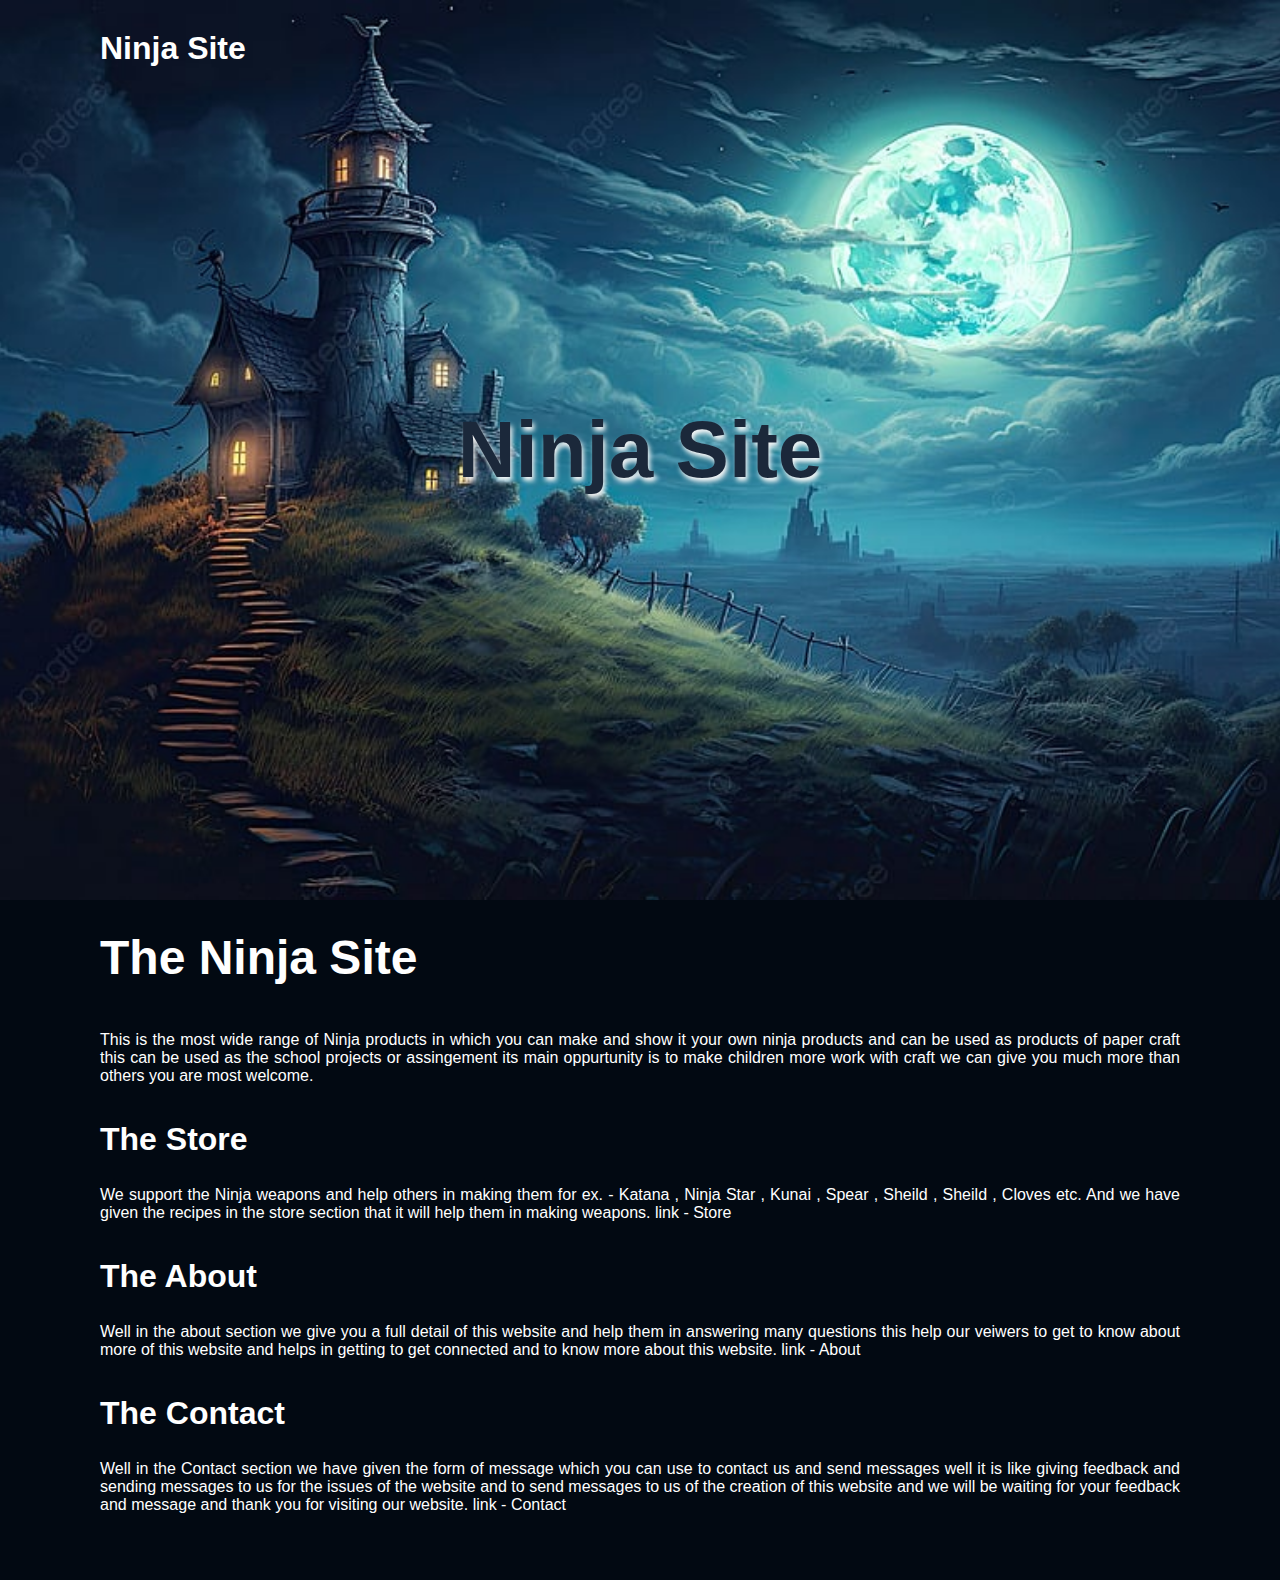
<file: Ninja Site/Index.html>
<!DOCTYPE html>
<html lang="en">

<head>
          <meta charset="UTF-8">
          <meta name="viewport" content="width=device-width, initial-scale=1.0">
          <title>Ninja Site</title>
          <link rel="stylesheet" href="style.css">
          <link rel="stylesheet" href="https://cdnjs.cloudflare.com/ajax/libs/font-awesome/6.4.2/css/all.min.css" integrity="sha512-z3gLpd7yknf1YoNbCzqRKc4qyor8gaKU1qmn+CShxbuBusANI9QpRohGBreCFkKxLhei6S9CQXFEbbKuqLg0DA==" crossorigin="anonymous" referrerpolicy="no-referrer" />
          <!-- Google tag (gtag.js) -->
<script async src="https://www.googletagmanager.com/gtag/js?id=G-SGWSKY8VY9"></script>
<script>
  window.dataLayer = window.dataLayer || [];
  function gtag(){dataLayer.push(arguments);}
  gtag('js', new Date());

  gtag('config', 'G-SGWSKY8VY9');
</script>
</head>

<body>
          <header>
                    <h2 class="Logo">Ninja Site</h2>
                    <nav class="navigation">
                             
                              <a href="#" class="active">Home<span></span></a>
                              <a href="Store.html" target="_blank">Store<span></span>
                              <a href="about.html" target="_blank">About<span></span></a>
                              <a href="contactandfooter.html" target="_blank">Contact<span></span></a>
                              
                              
                    </nav>
          </header>
          <section class="parallax">
                    <h2 id="text">Ninja Site</h2>
                    <img src="tree-left.png" id="tree-left">
                    <img src="tree-right.png" id="tree-right">
                    <img src="gate-left.png" id="gate-left">
                    <img src="gate-right.png" id="gate-right">
                    <img src="grass.png" id="grass">
          </section>
          <section class="sec">
                    <h1>The Ninja Site</h1>
                    <br><br>
                    <p>
                              This is the most wide range of Ninja products in which you can make and show it your own ninja products and can be used as products of paper craft this can be used as the school projects or assingement its main oppurtunity is to make children more work with craft we can give you much more than others you are most welcome.
                    
                    </p>
                    <br><br>
                    <h2>The Store</h2>
                    <br>
                    <p>
                              We support the Ninja weapons and help others in making them for ex. - Katana , Ninja Star , Kunai , Spear , Sheild , Sheild , Cloves etc. And we have given the recipes in the store section that it will help them in making weapons. link - <a href="Store.html">Store</a>
                    </p>
                    <br><br>
                    
                    <h2>The About</h2>
                    <br>
                    <p>
                             Well in the about section we give you a full detail of this website and help them in answering many questions this help our veiwers to get to know about more of this website and helps in getting to get connected and to know more about this website. link - <a href="about.html">About</a>
                    </p>
                    <br><br>
                    <h2>The Contact</h2>
                    <br>
                    <p>
                              Well in the Contact section we have given the form of message which you can use to contact us and send messages well it is like giving feedback and sending messages to us for the issues of the website and to send messages to us of the creation of this website and we will be waiting for your feedback and message and thank you for visiting our website. link -  <a href="contactandfooter.html">Contact</a>
                    </p>
                    <br><br>
          </section>
          <script src="script.js"></script>
</body>
</html>
</file>
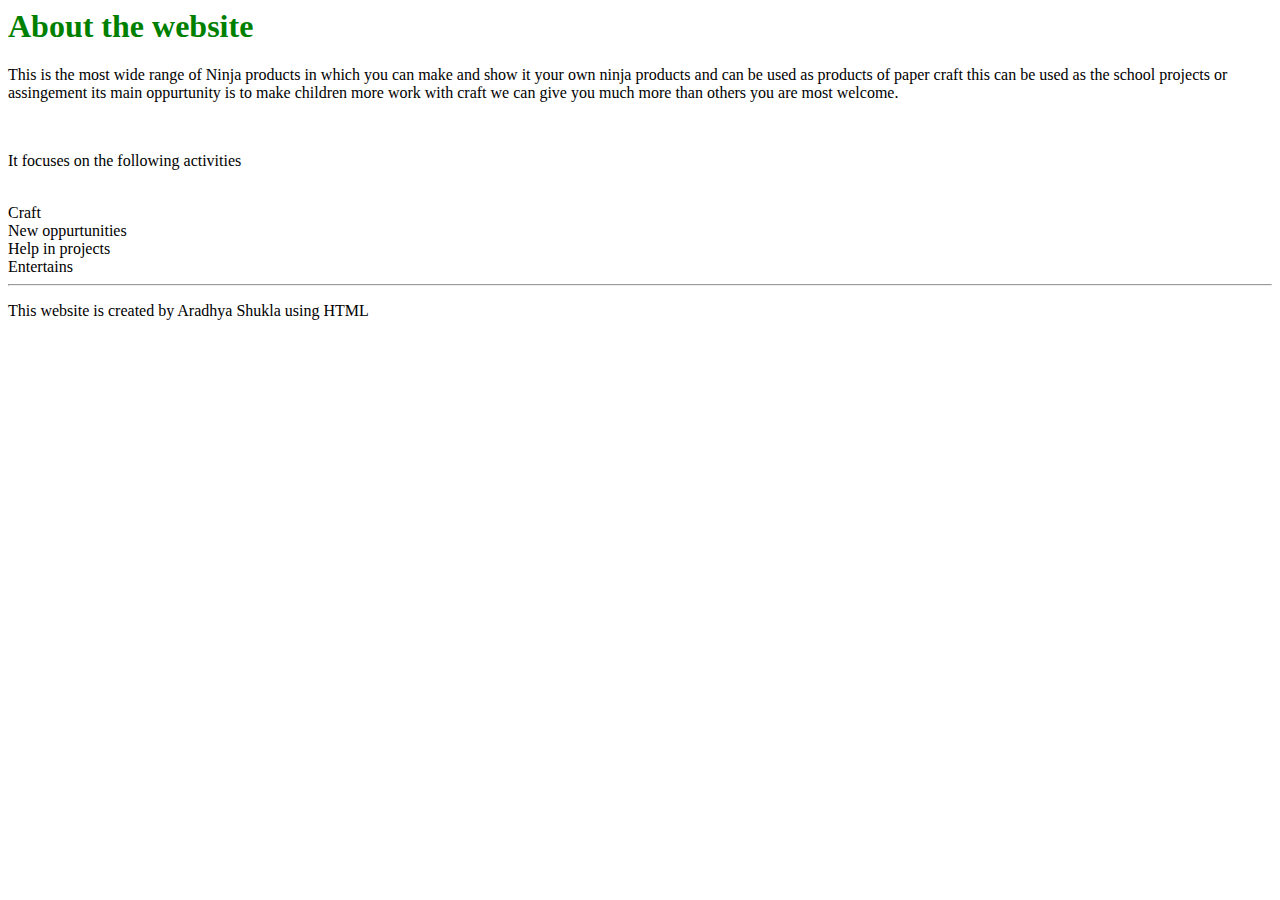
<file: Ninja Site/about.html>
<html>
<head>
<title> Ninja.website </title>
<!-- Google tag (gtag.js) -->
<script async src="https://www.googletagmanager.com/gtag/js?id=G-SGWSKY8VY9"></script>
<script>
  window.dataLayer = window.dataLayer || [];
  function gtag(){dataLayer.push(arguments);}
  gtag('js', new Date());

  gtag('config', 'G-SGWSKY8VY9');
</script>
</head>
<!---About--->
<h1 style="color:green">
About the website
</h1>
<font size="3"> <p>This is the most wide range of Ninja products in which you can make and show it your own ninja products and can be used as products of paper craft this can be used as the school projects or assingement its main oppurtunity is to make children more work with craft we can give you much more than others you are most welcome.
</p><br>
<p> It focuses on the following activities </p> <br>
Craft <br>
New oppurtunities <br>
Help in projects <br>
Entertains <br>
<hr>
<p> This website is created by Aradhya Shukla using HTML </p>

<!---End About--->
</body>
</html>
</file>
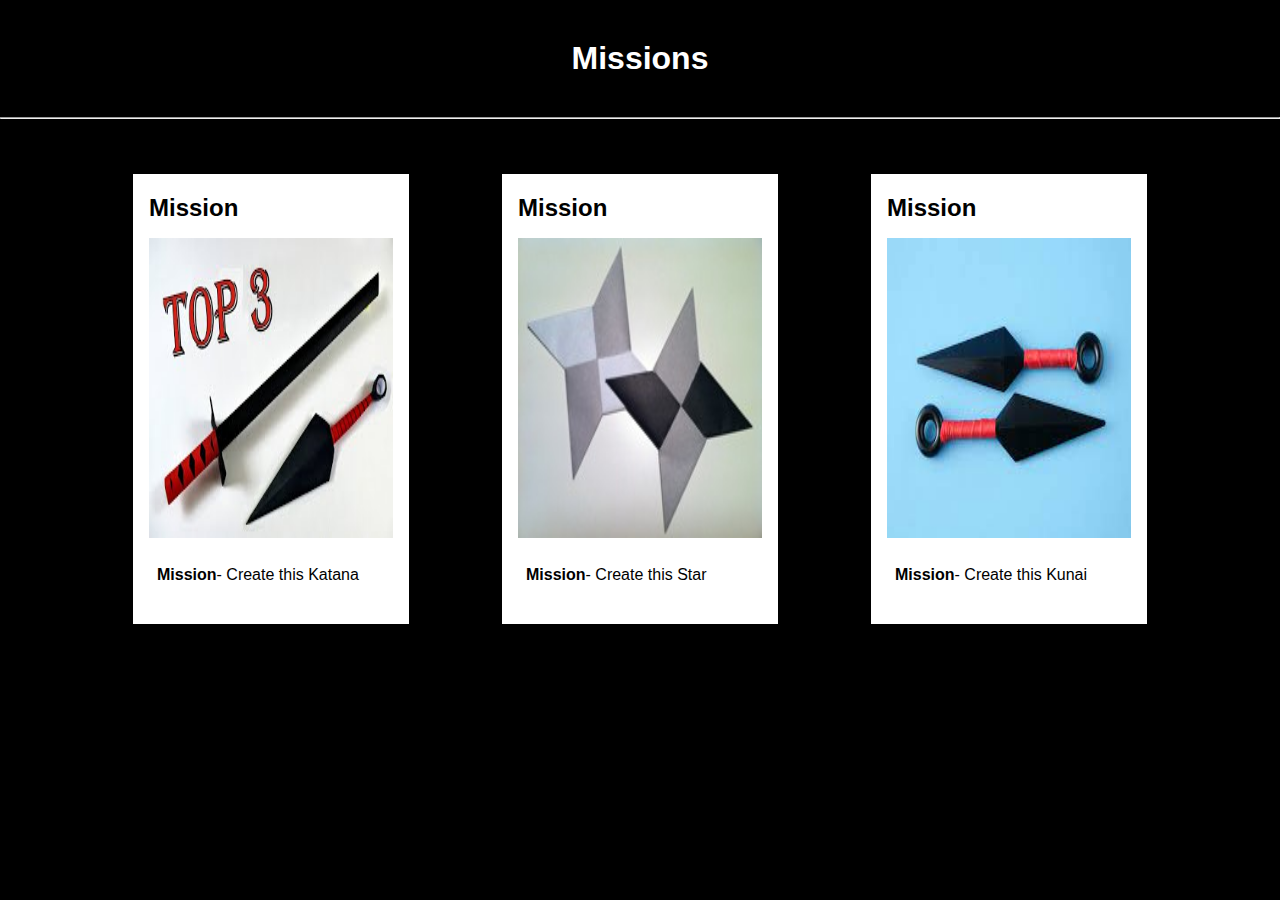
<file: Ninja Site/Challenges.html>
<!DOCTYPE html>
<html lang="en">
<head>
    <meta charset="UTF-8">
    <meta name="viewport" content="width=device-width, initial-scale=1.0">
    <title>Ninja.website</title>
    <link rel="stylesheet" href="challeges.css">
    <!-- Google tag (gtag.js) -->
<script async src="https://www.googletagmanager.com/gtag/js?id=G-SGWSKY8VY9"></script>
<script>
  window.dataLayer = window.dataLayer || [];
  function gtag(){dataLayer.push(arguments);}
  gtag('js', new Date());

  gtag('config', 'G-SGWSKY8VY9');
</script>
</head>
<body bgcolor="black">
    <h1 align="center">Missions</h1>
    <hr />
    <div class="shop-section">
        <div class="box">
           <div class="box-content">
            <h2>Mission</h2>
            <img src="mqdefault.jpg" alt="Deals">
            <p><b>Mission</b>- Create this Katana</p>
           </div>
        </div>
        <div class="box">
            <div class="box-content">
                <h2>Mission</h2>
                <img src="origami-ninja-star.jpg" alt="Deals">
                <p><b>Mission</b>- Create this Star</p>
               </div>
        </div>
        <div class="box">
            <div class="box-content">
                <h2>Mission</h2>
                <img src="images.jpeg" alt="Deals">
                <p><b>Mission</b>- Create this Kunai</p>
               </div>
        </div>
       
</body>
</html>
</file>
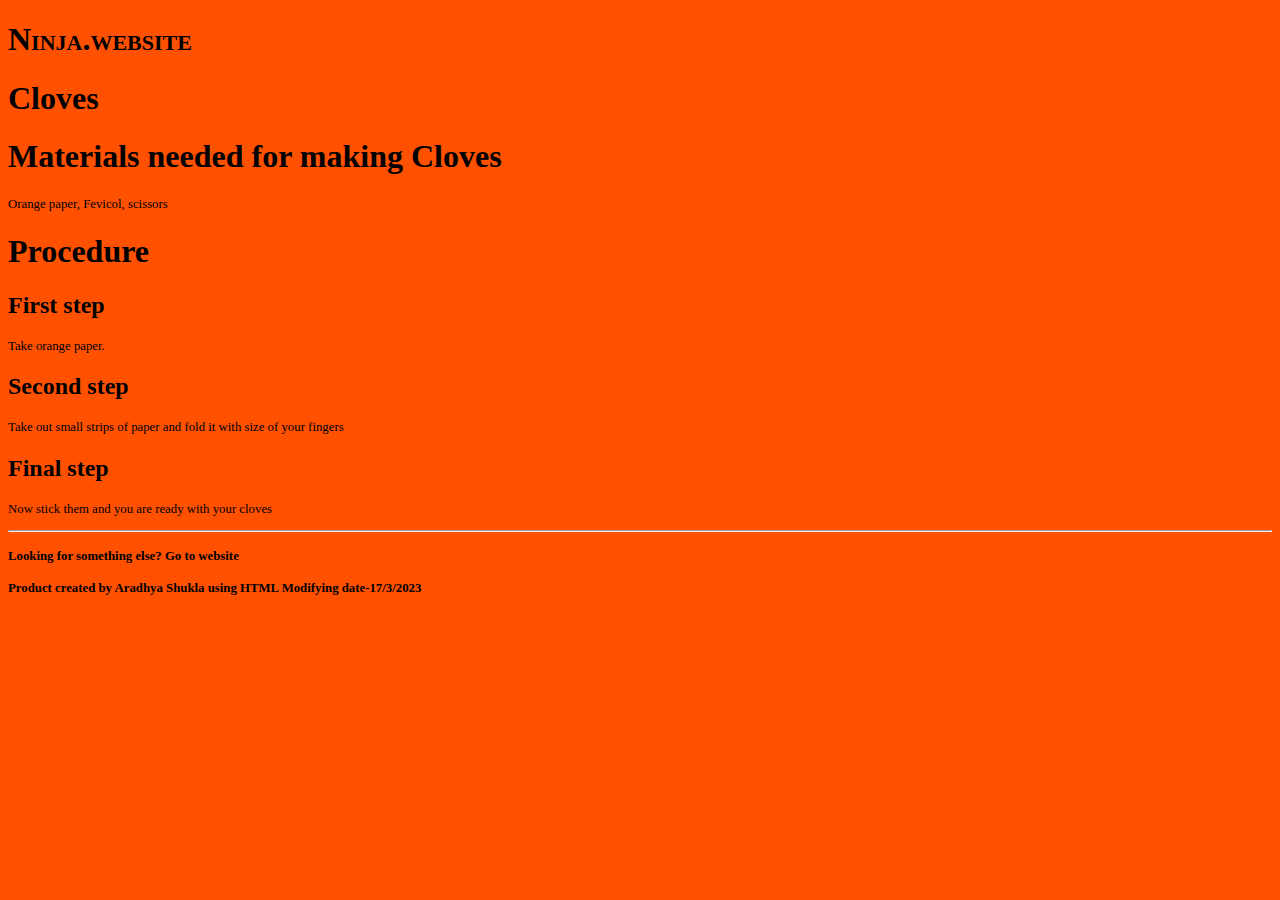
<file: Ninja Site/cloves.html>
<!doctype html>
<html>
<head>
<title> Cloves </title>
<style>
          p{
                    font-size: 1vw;
          }
          h4{
                    font-size: 1vw;    
          }
          </style>
         <!-- Google tag (gtag.js) -->
<script async src="https://www.googletagmanager.com/gtag/js?id=G-SGWSKY8VY9"></script>
<script>
  window.dataLayer = window.dataLayer || [];
  function gtag(){dataLayer.push(arguments);}
  gtag('js', new Date());

  gtag('config', 'G-SGWSKY8VY9');
</script>
</head>
<body style="background-color: rgb(255, 81, 0); overflow: hidden;">
<h1 style="font-family: impact MS ;
font-variant:small-caps ;">
Ninja.website
</h1>
<h1> Cloves </h1>
<h1> Materials needed for making Cloves </h1>
<p> Orange paper, Fevicol, scissors
</p>
<h1> Procedure </h1>
<h2> First step </h2>
<p> Take orange paper.
</p>
<h2> Second step </h2>
<p> Take out small strips of paper and fold it with size of your fingers
</p>
<h2> Final step</h2>
<p> Now stick them and you are ready with your cloves
</p>

<hr>


<h4> Looking for something else? Go to website </h4>
<h4> Product created by Aradhya Shukla using HTML  Modifying date-17/3/2023 </h4>
</body>
</html>
</file>
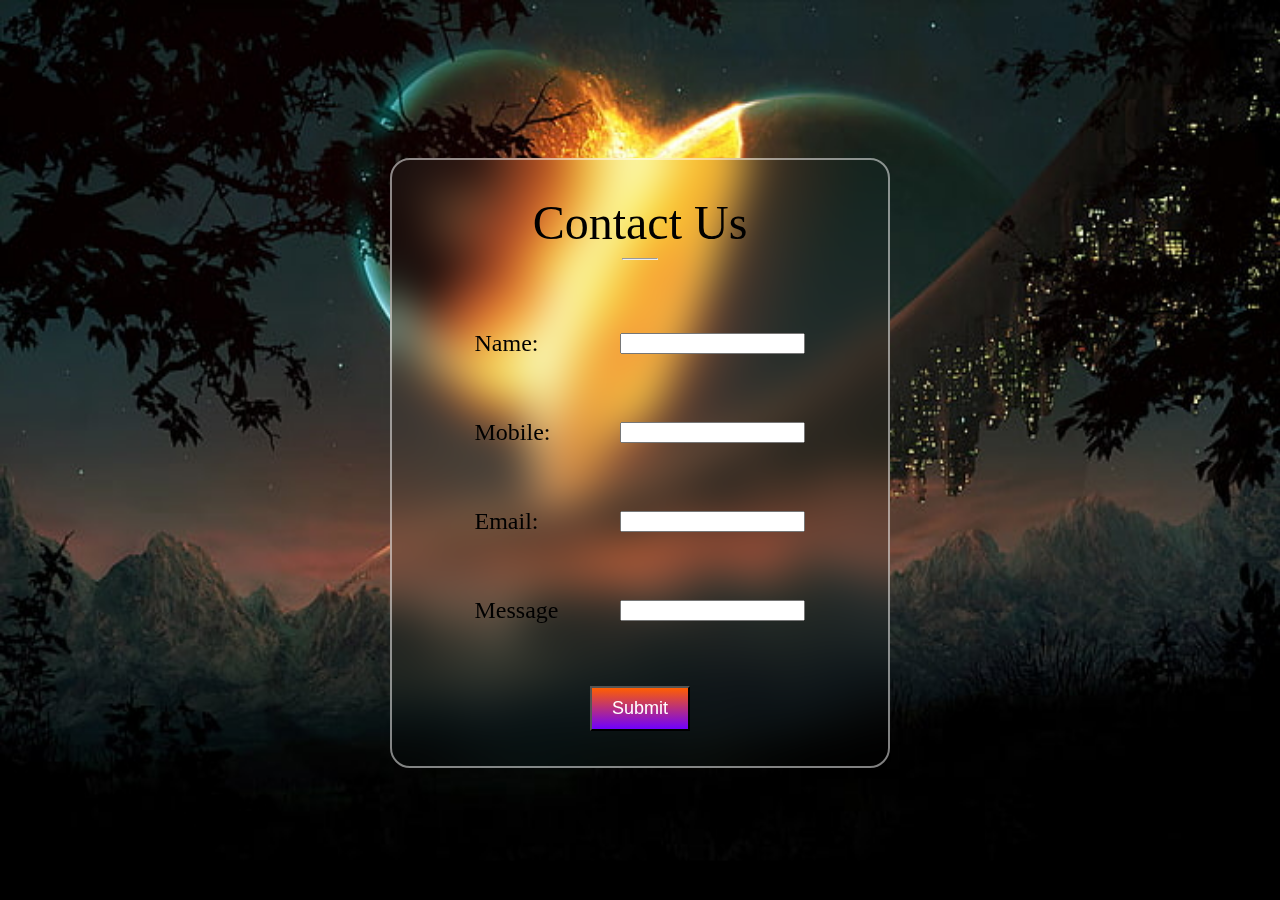
<file: Ninja Site/contactandfooter.html>
<html>
<head>
<title> Contact Us </title>
<style>
    body{
        background-size: 100% 100%;
        background-repeat: no-repeat;
        background-attachment: fixed;
        background-position: center;
    }
    header{
        display: flex;
        align-items: center;
        justify-content: space-between;
    }
    .nav{
        height: 150px;
    }
    .wape{
        width: 400px;
        height: 440px;
        border: 2px solid rgba(255,255,255,.5);
        backdrop-filter: blur(20px);
        display: flex;
        align-items: center;
        justify-content: center;
    }
    input[type="submit"]{
        width: 100px;
        background: linear-gradient(rgb(255, 94, 0),rgb(111, 0, 255));
        color: #fff;
        cursor: pointer;
        padding: 10px;
        font-size: 18px;
    }
    body{
        background: url(u.jpg);
        background-repeat: no-repeat;
        background-size:100% 100% ;
    }
    @media (max-width:700px) {
        form{
            color: #fff;
            size: 100%;
        }
    }

</style>
<!-- Google tag (gtag.js) -->
<script async src="https://www.googletagmanager.com/gtag/js?id=G-SGWSKY8VY9"></script>
<script>
  window.dataLayer = window.dataLayer || [];
  function gtag(){dataLayer.push(arguments);}
  gtag('js', new Date());

  gtag('config', 'G-SGWSKY8VY9');
</script>
</head>
<body>
    <header>
        <div class="nav">
         <h2></h2>
         <div class="nav-links">
             <h4><a href="#" target="_blank"></a></h4>
             <h4><a href="Store.html" target="_blank"></a></h4>
             <h4><a href="Challenges.html" target="_blank"></a></h4>
             <h4><a href="about.html" target="_blank"></a></h4>
             <h4><a href="contactandfooter.html" target="_blank"></a>
                
                
         </div>
         
        </div>
         </header>
<!---Contact--->

<form action="form-handeler.php"  align="center">
<table width="100%" bgcolor="" align="center" style=" width: 500px;border: 2px solid rgba(255,255,255,.5); border-radius: 20px; backdrop-filter: blur(20px);">
<tr> <td>
<table border="0" width="30%" align="center" cellpadding="30">
<tr align="center">
<td colspan="2"><font size="7vw" color="black"> Contact Us  </font> <br><hr align="center" width="10%"></td>
<tr>
<td><font color="black" size="5vw"> Name:</font> </td>
<td> <input type="text" required="required"></td>
</tr>
<tr>
<td><font color="black"size="5vw" > Mobile:</font> </td>
<td> <input type="number" required="required"></td>
</tr>
<tr>
<td><font color="black" size="5vw"> Email: </font></td>
<td> <input type="email" required="required"></td>
</tr>
<tr>
    <td><font color="black"size="5vw" > Message</font> </td>
    <td rows="4"> <input type="textarea" required="required"></td>
    </tr>
<tr align="center">
<td colspan="2" class="btn"><input type="submit">



</tr>
</table>
</td> </tr>
</table>
</form>
</div>
<!---End Contact--->


</body>
</html>
</body>
</html>
</file>
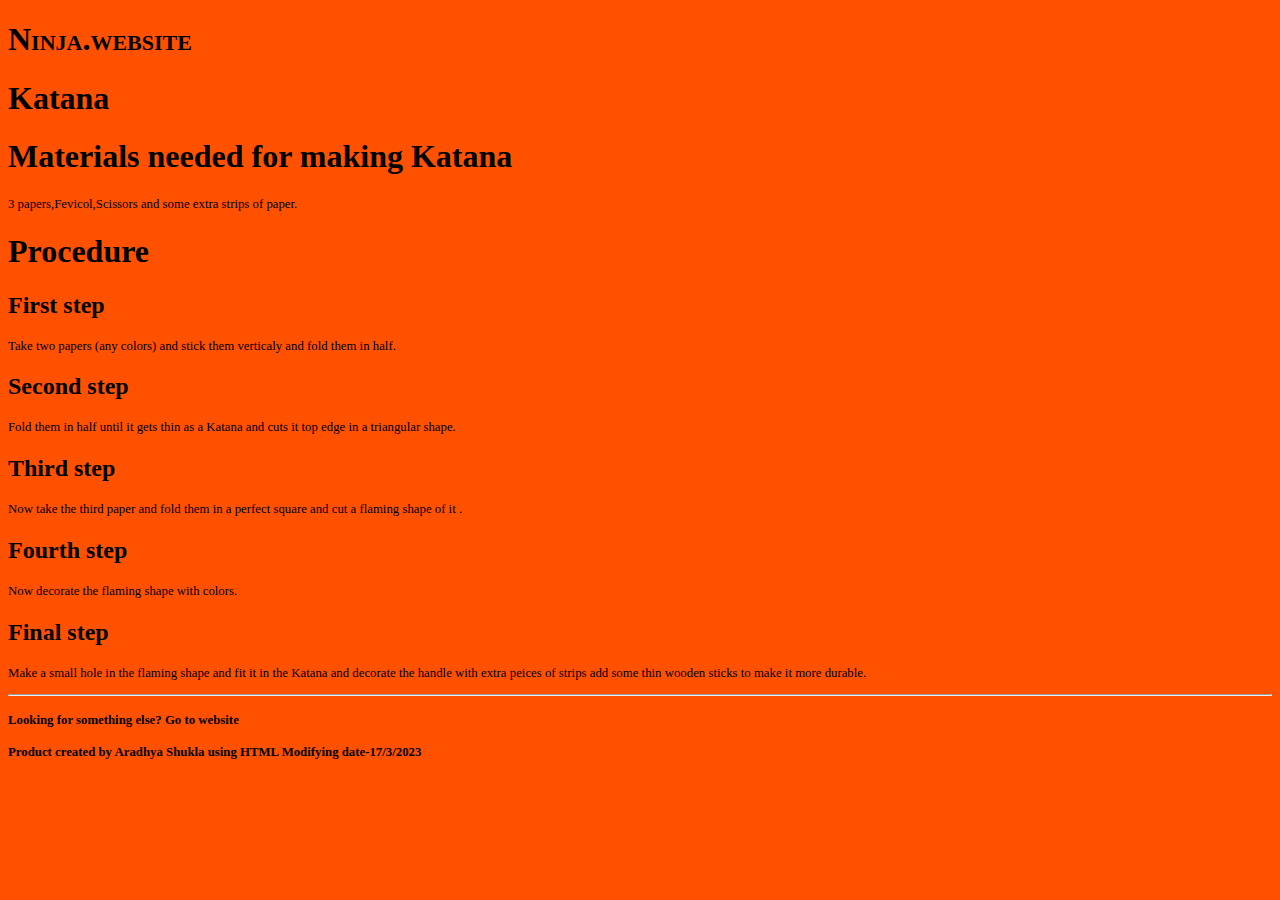
<file: Ninja Site/Katana.html>
<!doctype html>
<html>
<head>
          <style>
                    p{
                              font-size: 1vw;
                    }
                    h4{
                              font-size: 1vw;    
                    }
          </style>
<title> Katana </title>
<!-- Google tag (gtag.js) -->
<script async src="https://www.googletagmanager.com/gtag/js?id=G-SGWSKY8VY9"></script>
<script>
  window.dataLayer = window.dataLayer || [];
  function gtag(){dataLayer.push(arguments);}
  gtag('js', new Date());

  gtag('config', 'G-SGWSKY8VY9');
</script>
</head>
<body style="background-color: rgb(255, 81, 0); overflow: hidden;">
<h1 style="font-family: impact MS ;
font-variant:small-caps ;">
Ninja.website
</h1>
<h1> Katana </h1>
<h1> Materials needed for making Katana </h1>
<p> 3 papers,Fevicol,Scissors and some extra strips of paper.
</p>
<h1> Procedure </h1>
<h2> First step </h2>
<p> Take two papers (any colors) and stick them verticaly and fold them in half.
</p>
<h2> Second step </h2>
<p> Fold them in half until it gets thin as a Katana and cuts it top edge in a triangular shape.
</p>
<h2> Third step </h2>
<p> Now take the third paper and fold them in a perfect square and cut a flaming shape of it .
</p>
<h2> Fourth step </h2>
<p> Now decorate the flaming shape with colors.
</p>
<h2> Final step </h2>
<p> Make a small hole in the flaming shape and fit it in the Katana and decorate the handle with extra peices of strips add some thin wooden sticks to make it more durable.
</p>
<hr>

<h4> Looking for something else? Go to website </h4>
<h4> Product created by Aradhya Shukla using HTML  Modifying date-17/3/2023 </h4>
</body>
</html>
</file>
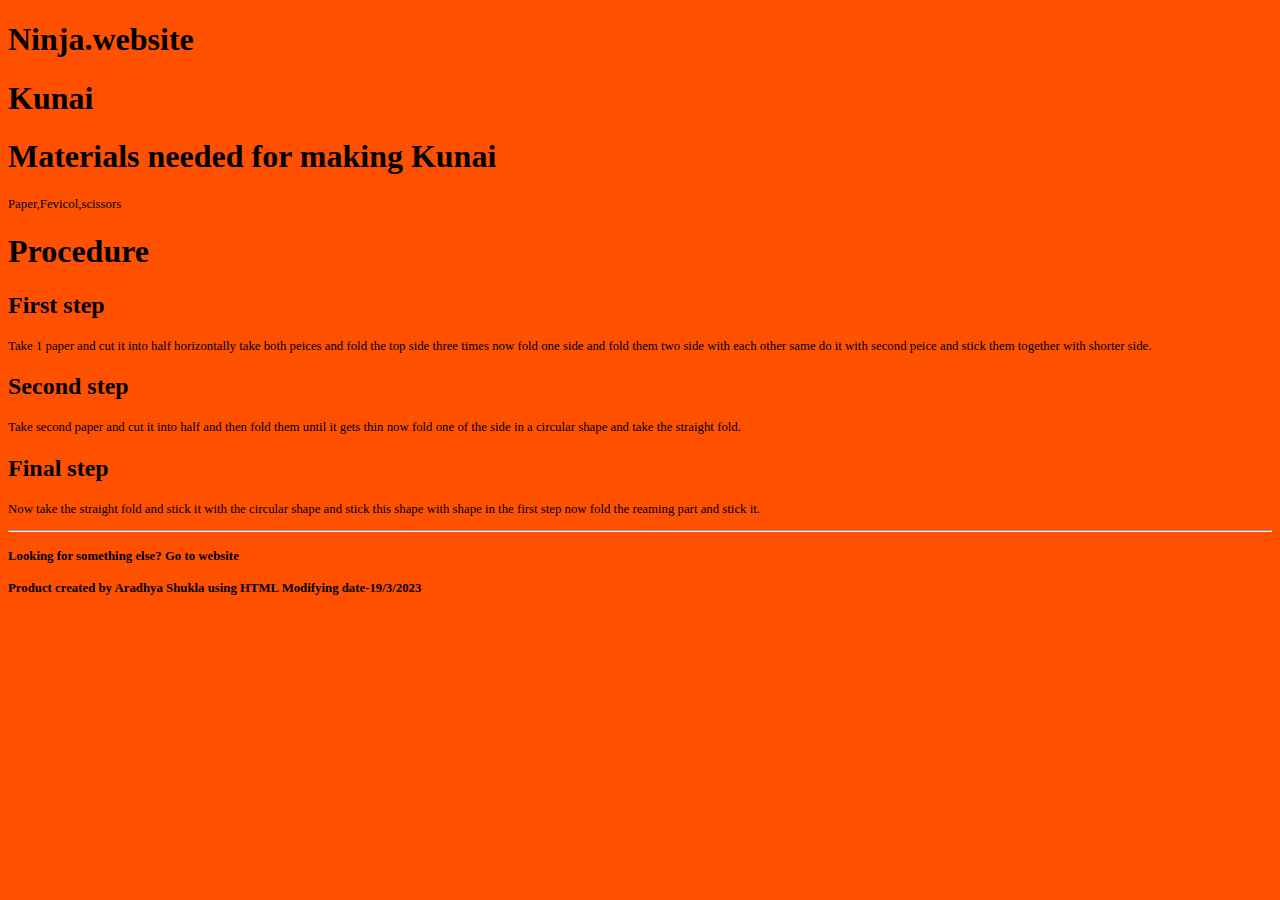
<file: Ninja Site/Kunai.html>
<!doctype html>
<html>
<head>
<title> Kunai </title>
<style>
          p{
                    font-size: 1vw;
          }
          h4{
                    font-size: 1vw;    
          }
          </style>
          <!-- Google tag (gtag.js) -->
<script async src="https://www.googletagmanager.com/gtag/js?id=G-SGWSKY8VY9"></script>
<script>
  window.dataLayer = window.dataLayer || [];
  function gtag(){dataLayer.push(arguments);}
  gtag('js', new Date());

  gtag('config', 'G-SGWSKY8VY9');
</script>
</head>
<body style="background-color: rgb(255, 81, 0); overflow: hidden;">
<h1> Ninja.website </h1>
<h1> Kunai </h1>
<h1> Materials needed for making Kunai </h1>
<p> Paper,Fevicol,scissors
</p>
<h1> Procedure </h1>
<h2> First step </h2>
<p> Take 1 paper and cut it into half horizontally take both peices and fold the top side three times now fold one side and fold them two side with each other same do it with second peice and stick them together with shorter side.
</p>
<h2> Second step </h2>
<p> Take second paper and cut it into half and then fold them until it gets thin now fold one of the side in a circular shape and take the straight fold.
</p>
<h2> Final step </h2>
<p> Now take the straight fold and stick it with the circular shape and stick this shape with shape in the first step now fold the reaming part and stick it.
</p>
<hr>

<h4> Looking for something else? Go to website </h4>
<h4> Product created by Aradhya Shukla using HTML  Modifying date-19/3/2023 </h4>
</body>
</html>
</file>
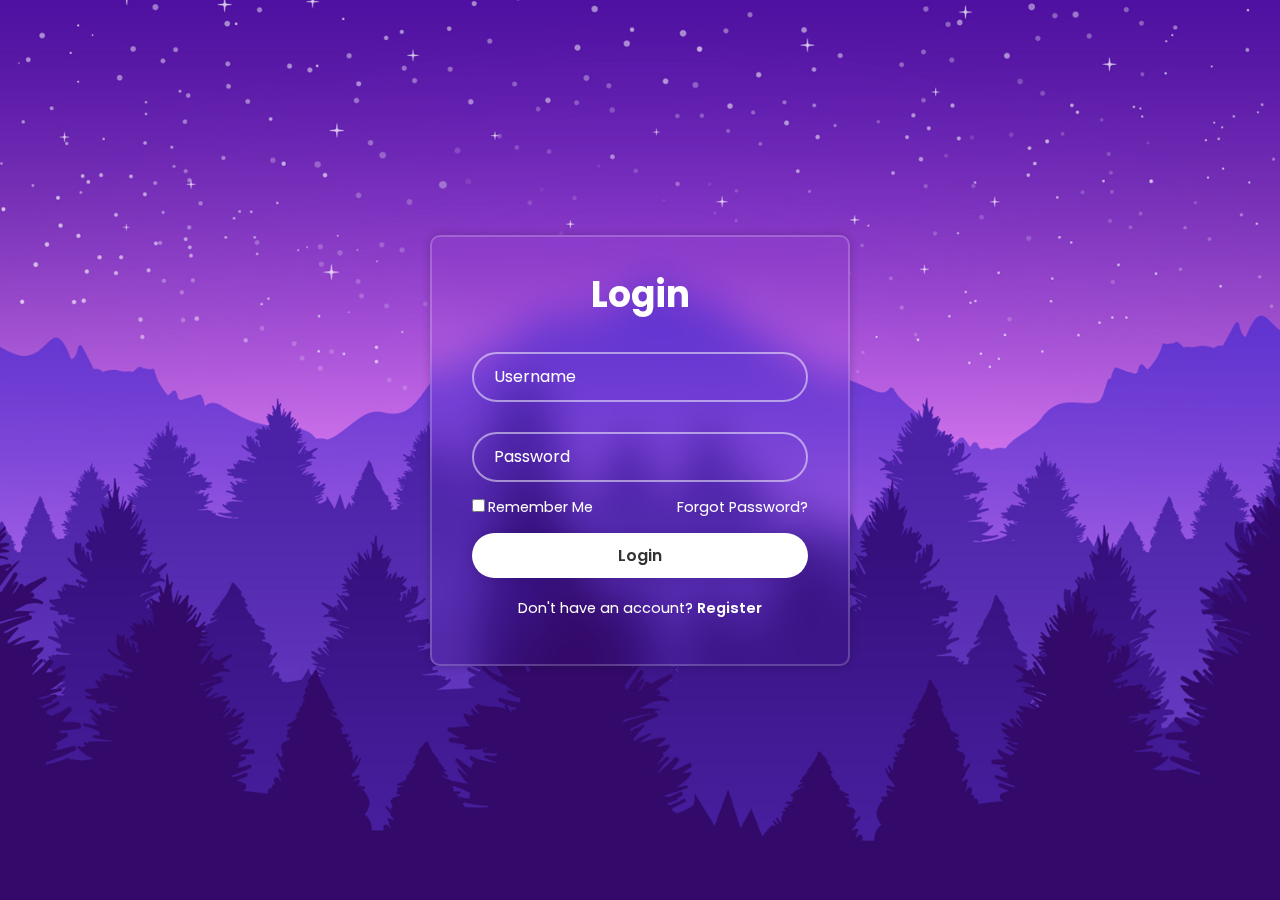
<file: Ninja Site/login Id.html>
<!DOCTYPE html>
<html lang="en">

<head>
    <meta charset="UTF-8">
    <meta http-equiv="X-UA-Compatible" content="IE=edge">
    <meta name="viewport" content="width=device-width, initial-scale=1.0">
    <title>Login ID</title>
    <link rel="stylesheet" href="login.css">
    <link href='https://unpkg.com/boxicons@2.1.4/css/boxicons.min.css' rel='stylesheet'>
    <!-- Google tag (gtag.js) -->
<script async src="https://www.googletagmanager.com/gtag/js?id=G-SGWSKY8VY9"></script>
<script>
  window.dataLayer = window.dataLayer || [];
  function gtag(){dataLayer.push(arguments);}
  gtag('js', new Date());

  gtag('config', 'G-SGWSKY8VY9');
</script>
</head>
<body>
    <div class="wape">
        <form action="Index.html">
            <h1>Login</h1>
            <div class="ip-box">
                <input type="text" placeholder="Username" required>
                <box-icon type='solid' name='user'></box-icon>
            </div>
            <div class="ip-box">
               <input type="password" placeholder="Password" required>
               <box-icon type='solid' name='lock-alt'></box-icon>
            </div>
            <div class="rf-rf">
                <label>
                    <input type="checkbox">Remember Me 
                </label>
                <a href="#">Forgot Password?</a>
            </div>
            <button type="submit" class="btn">Login</button>
            <div class="ri-li">
                <p>Don't have an account? <a href="#">Register</a></p>
            </div>
        </form>
    </div>
</body>
</html>
</file>
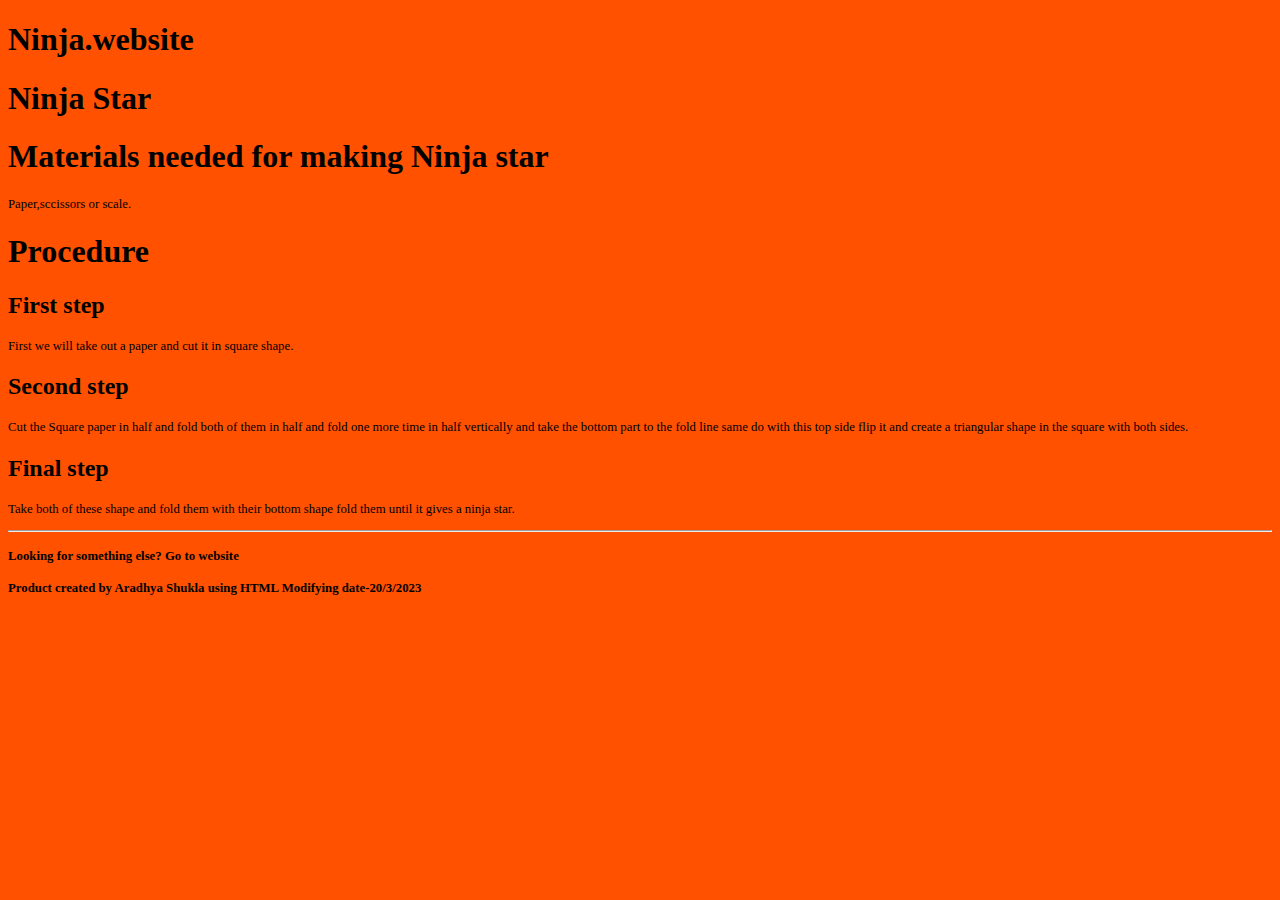
<file: Ninja Site/Ninja star.html>
<!doctype html>
<html>
<head>
<title> Ninja star </title>
<style>
          p{
                    font-size: 1vw;
          }
          h4{
                    font-size: 1vw;    
          }
          </style>
          <!-- Google tag (gtag.js) -->
<script async src="https://www.googletagmanager.com/gtag/js?id=G-GY5RBL5XXN"></script>
<script>
  window.dataLayer = window.dataLayer || [];
  function gtag(){dataLayer.push(arguments);}
  gtag('js', new Date());

  gtag('config', 'G-GY5RBL5XXN');
</script>
</head>
<body style="background-color: rgb(255, 81, 0); overflow: hidden;">
<h1> Ninja.website </h1>
<h1> Ninja Star
<h1> Materials needed for making Ninja star </h1>
<p>Paper,sccissors or scale.
</p>
<h1> Procedure </h1>
<h2> First step </h2>
<p> First we will take out a paper and cut it in square shape.
</p>
<h2> Second step </h2>
<p> Cut the Square paper in half and fold both of them in half and fold one more time in half vertically  and take the bottom part to the fold line same do with this top side flip it and create a triangular shape in the square with both sides.
</p>
<h2> Final step </h2>
<p> Take both of these shape and fold them with their bottom shape fold them until it gives a ninja star.
</p>
<hr>

<h4> Looking for something else? Go to website </h4>
<h4> Product created by Aradhya Shukla using HTML  Modifying date-20/3/2023 </h4>
</body>
</html>
</file>
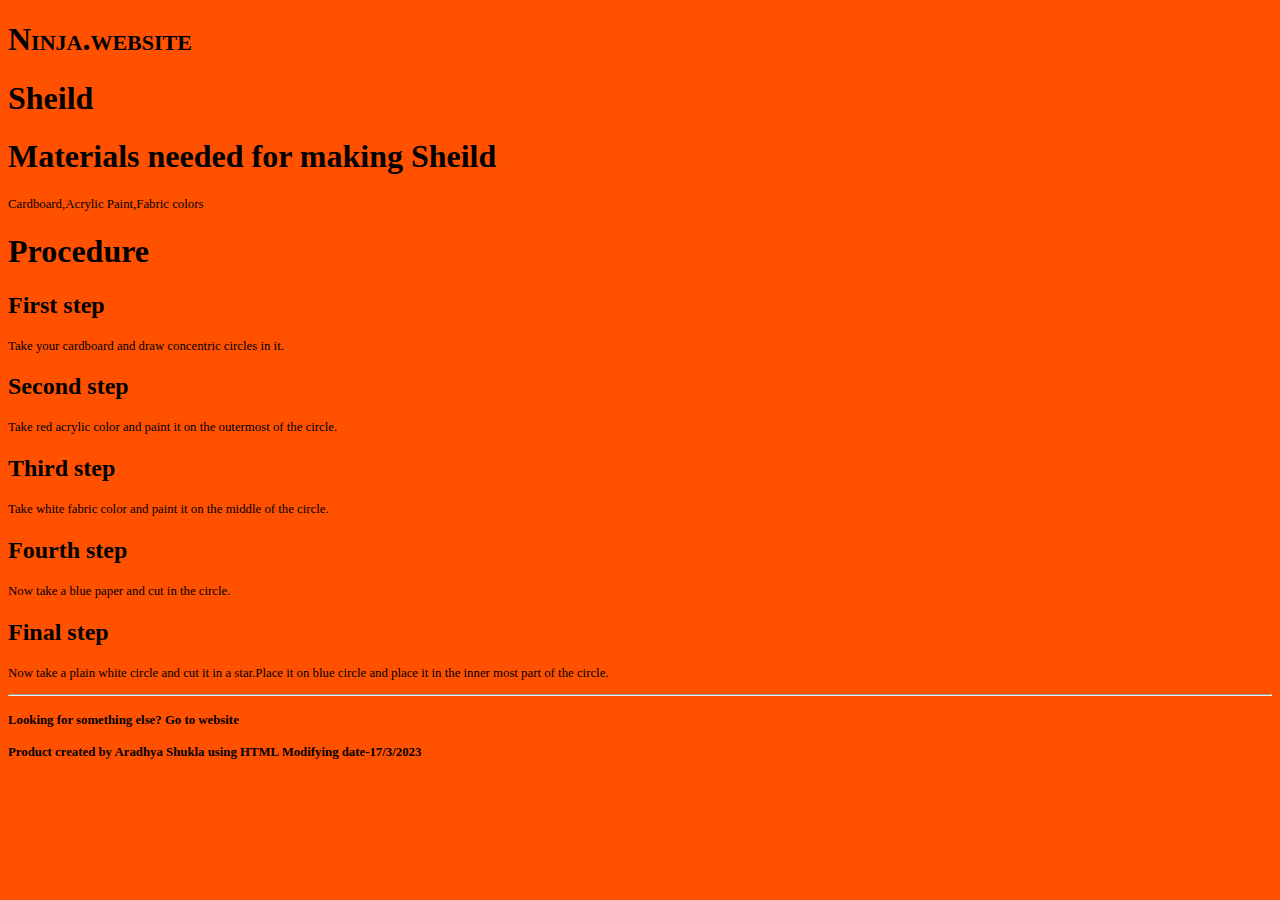
<file: Ninja Site/Sheild.html>
<!doctype html>
<html>
<head>
<title> Sheild </title>
<style>
          p{
                    font-size: 1vw;
          }
          h4{
                    font-size: 1vw;    
          }
          </style>
         <!-- Google tag (gtag.js) -->
<script async src="https://www.googletagmanager.com/gtag/js?id=G-SGWSKY8VY9"></script>
<script>
  window.dataLayer = window.dataLayer || [];
  function gtag(){dataLayer.push(arguments);}
  gtag('js', new Date());

  gtag('config', 'G-SGWSKY8VY9');
</script>
</head>
<body style="background-color: rgb(255, 81, 0); overflow: hidden;">
<h1 style="font-family: impact MS ;
font-variant:small-caps ;">
Ninja.website
</h1>
<h1> Sheild </h1>
<h1> Materials needed for making Sheild </h1>
<p> Cardboard,Acrylic Paint,Fabric colors 
</p>
<h1> Procedure </h1>
<h2> First step </h2>
<p> Take your cardboard and draw concentric circles in it.
</p>
<h2> Second step </h2>
<p> Take red acrylic color and paint it on the outermost of  the circle.
</p>
<h2> Third step </h2>
<p> Take white fabric color and paint it on the middle of the circle.
</p>
<h2> Fourth step </h2>
<p> Now take a blue paper and cut in the circle.
</p>
<h2> Final step </h2>
<p> Now take a plain white circle and cut it in a star.Place it on blue circle and place it in the inner most part of the circle.
</p>
<hr>


<h4> Looking for something else? Go to website </h4>
<h4> Product created by Aradhya Shukla using HTML  Modifying date-17/3/2023 </h4>
</body>
</html>
</file>
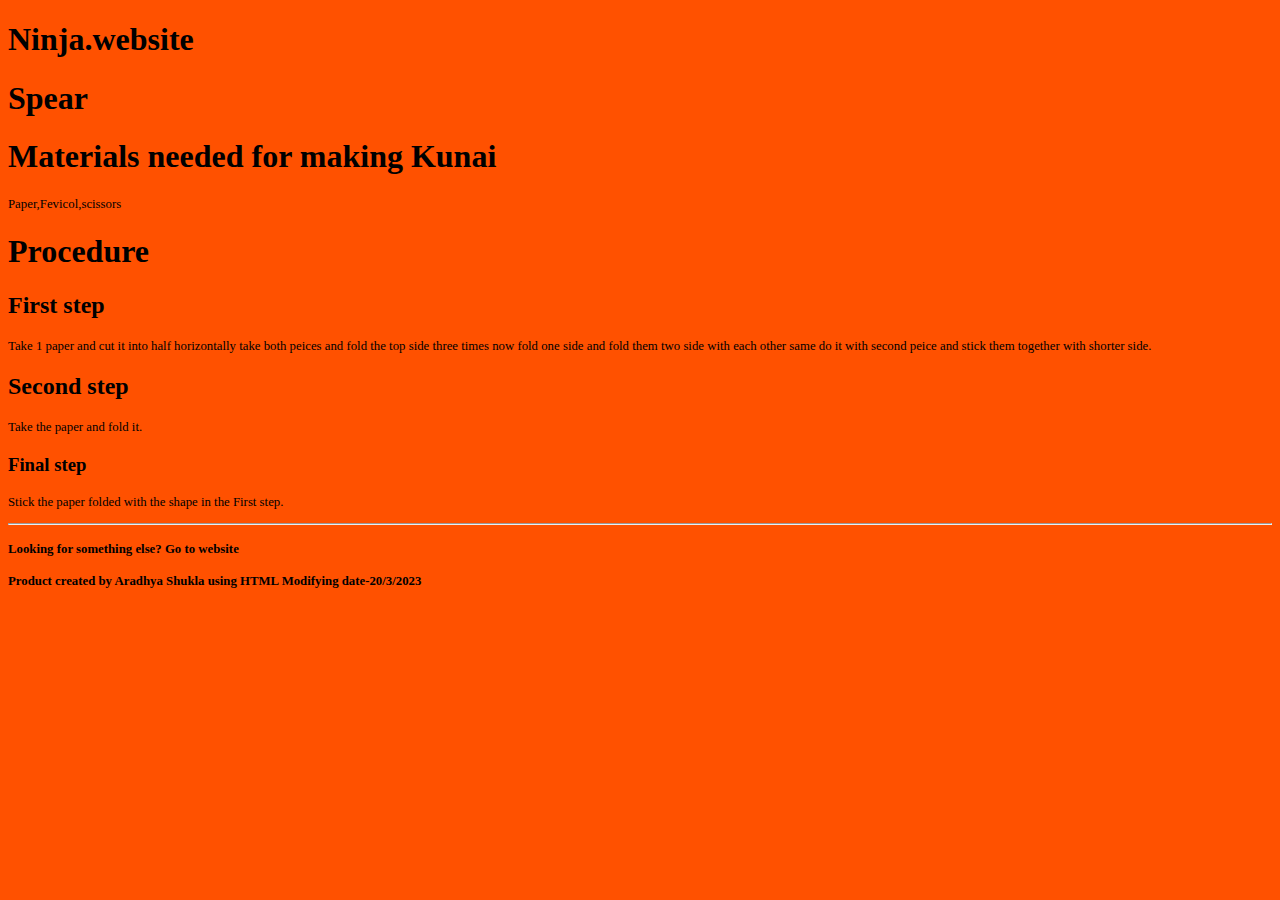
<file: Ninja Site/Spear.html>
<!doctype html>
<html>
<head>
<title> Spear </title>
<style>
          p{
                    font-size: 1vw;
          }
          h4{
                    font-size: 1vw;    
          }
          </style>
         <!-- Google tag (gtag.js) -->
<script async src="https://www.googletagmanager.com/gtag/js?id=G-SGWSKY8VY9"></script>
<script>
  window.dataLayer = window.dataLayer || [];
  function gtag(){dataLayer.push(arguments);}
  gtag('js', new Date());

  gtag('config', 'G-SGWSKY8VY9');
</script>
</head>
<body style="background-color: rgb(255, 81, 0); overflow: hidden;">
<h1> Ninja.website </h1>
<h1> Spear </h1>
<h1> Materials needed for making Kunai </h1>
<p> Paper,Fevicol,scissors
</p>
<h1> Procedure </h1>
<h2> First step </h2>
<p> Take 1 paper and cut it into half horizontally take both peices and fold the top side three times now fold one side and fold them two side with each other same do it with second peice and stick them together with shorter side.
</p>
<h2> Second step </h2>
<p> Take the paper and fold it.
</p>
<h3> Final step </h3>
<p> Stick the paper folded with the shape in the First step.
</p>
<hr>

<h4> Looking for something else? Go to website </h4>
<h4> Product created by Aradhya Shukla using HTML  Modifying date-20/3/2023 </h4>
</body>
</html>
</file>
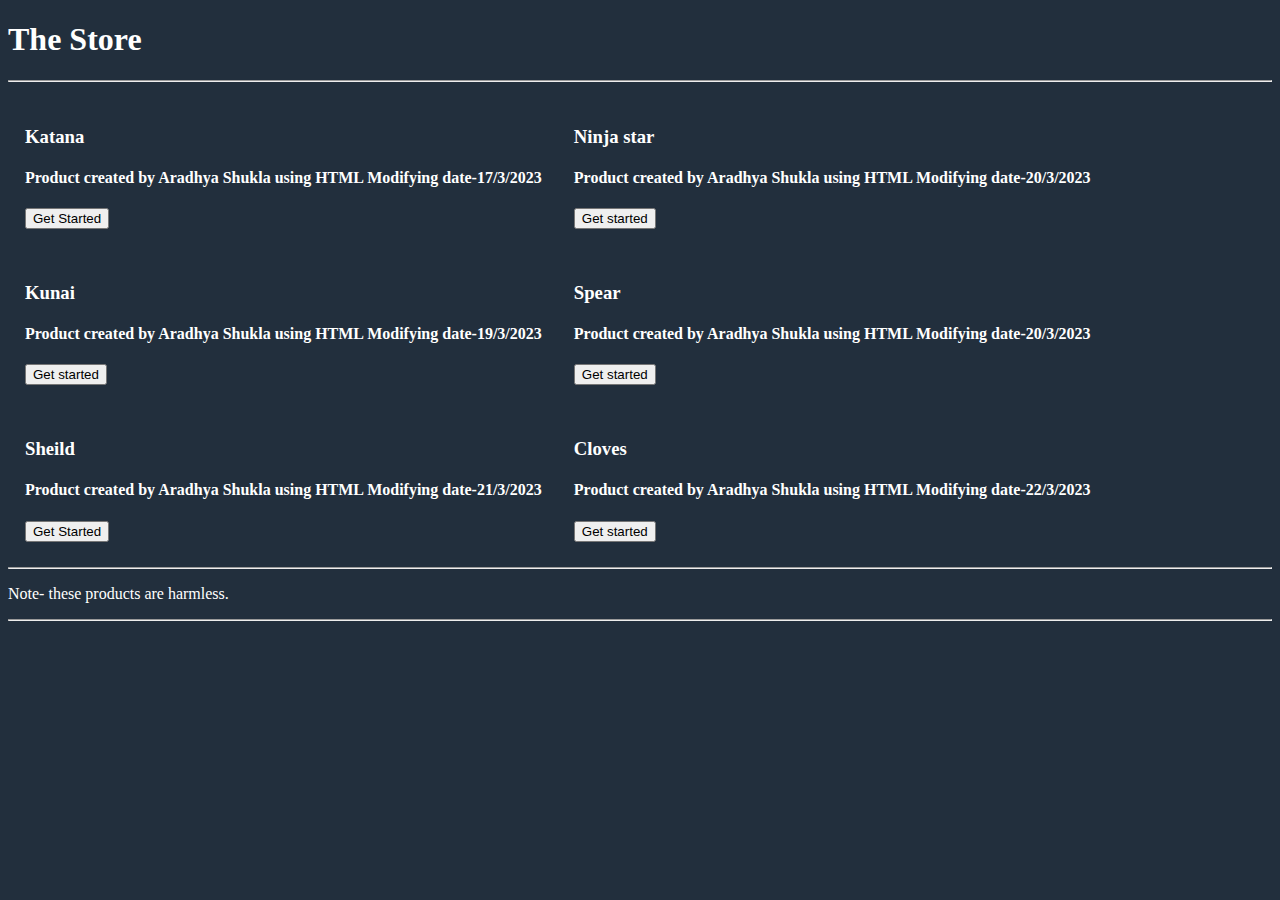
<file: Ninja Site/Store.html>
<!DOCTYPE html>
<html lang="en">
<head>
    <meta charset="UTF-8">
    <meta name="viewport" content="width=device-width, initial-scale=1.0">
    <title>Store</title>
    <style>

    </style>
    <!-- Google tag (gtag.js) -->
<script async src="https://www.googletagmanager.com/gtag/js?id=G-SGWSKY8VY9"></script>
<script>
  window.dataLayer = window.dataLayer || [];
  function gtag(){dataLayer.push(arguments);}
  gtag('js', new Date());

  gtag('config', 'G-SGWSKY8VY9');
</script>
</script>
</head>
<body style="background-color: #222f3d;color: #fff;">
    <div class="wape">
    <div class="headi">
        <h1 >The Store</h1>
        <hr />
    </div>
    <div class="1ks">
        <table cellpadding="15px">
            <tr>
                <td>
                
                               <h3> Katana </h3>
                <h4> Product created by Aradhya Shukla using HTML  Modifying date-17/3/2023 </h4>
                <a href="Katana.html" target="_blank">  <button> Get Started </button> </a>
                </td>
                <td>
                
                
                              <h3> Ninja star </h3>
                <h4> Product created by Aradhya Shukla using HTML  Modifying date-20/3/2023 </h4>
                <a href="Ninja star.html" target="_blank"> <button> Get started </button> </a>
                </td>
                </tr>
                </table>
    </div>
    <div class="2ks">
        <table border="0" cellpadding="15px">
            <tr>
        
            <td>
        
                       <h3> Kunai </h3>
        <h4> Product created by Aradhya Shukla using HTML  Modifying date-19/3/2023 </h4>
        <a href="Kunai.html" target="_blank"> <button> Get started </button> </a>
        </td>
        <td>
                       <h3> Spear </h3>
        <h4> Product created by Aradhya Shukla using HTML  Modifying date-20/3/2023 </h4>
        <a href="Spear.html" target="_blank">  <button> Get started </button> </a>
        </td>
        </tr>
        </table>
    </div>
    <div class="3sc">
        <table border="0" cellpadding="15px" >
            <tr>
        
            <td>
        
                       <h3> Sheild </h3>
        <h4> Product created by Aradhya Shukla using HTML  Modifying date-21/3/2023 </h4>
        <a href="Sheild.html" target="_blank">  <button> Get Started </button> </a>
        </td>
        <td>
        
        
                      <h3> Cloves </h3>
        <h4> Product created by Aradhya Shukla using HTML  Modifying date-22/3/2023 </h4>
        <a href="cloves.html" target="_blank"> <button> Get started </button> </a>
        </td>
        </tr>
        </table>
    </div>
    <div class="last">
        <hr>
    <p> Note- these products are harmless.
    </p>
    <hr>
    </div>
    </div>
</body>
</html>
</file>
<file: Ninja Site/style.css>
*{
          margin: 0;
          padding: 0;
          box-sizing: border-box;
          font-family: Arial, Helvetica, sans-serif;
          scroll-behavior: smooth;
}
body{
          min-height: 100vh;
          overflow-x: hidden;
}
header{
          position: absolute;
          top: 0;
          left: 0;
          width: 100%;
          padding: 30px 100px;
          display: flex;
          justify-content: space-between;
          align-items: center;
          z-index: 100;
}
.Logo{
          font-size: 2em;
          color: #fff;
          user-select: none;
}
.navigation a{
          position: relative;
          font-size: 1.1em;
          color: #fff;
          font-weight: 600;
          text-decoration: none;
          margin-left: 20px;
          padding: 6px 15px;
}
.navigation a:hover,
.navigation a.active{
          color: #333;
}
.navigation a span{
          position: absolute;
          top: 0;
          left: 0;
          width: 100%;
          height:100% ;
          background: #fff;
          border-radius: 30px;
          z-index: -1;
          opacity: 0;
          transform: scale(0);
          transition: .5s;
}
.navigation a:hover span,
.navigation a.active span{
          transform: scale(1);    
          opacity: 1;
}
header i {
          color: #fff;
          font-size: 1em;
}
.parallax{
          position: relative;
          display: flex;
          justify-content: center;
          align-items: center;
          height: 100vh;
          background: url('o.jpg');
          background-repeat: no-repeat;
          background-size: cover;
          background-position: center;
          background-attachment: fixed;
}
#text{
          position: absolute;
          font-size: 5em;
          color: #1b283a;
          text-shadow: 2px 4px 5px #f9f9f9;
}
.parallax img{
          position: absolute;
          top: 0;
          left: 0;
          width: 100%;
          pointer-events: none;
}
.parallax img#gate-left{
          position: fixed;
          transform: translateX(-282px);
}
.parallax img#gate-right{
          position: fixed;
          transform: translateX(305px);
}

.sec{
          position: relative;
          background: #020912;
          padding: 30px 100px;
}
.sec h1{
          font-size: 3em ;
          color: #fff;
          margin-bottom: 10px;
}
.sec h2{
          font-size: 2em ;
          color: #fff;
          margin-bottom: 10px; 
}
.sec a{
          color: #fff;
          text-decoration: none;
}
.sec a:hover{
          text-decoration: underline;
}
.sec p{
          font-size: 1em;
          color: #fff;
          font-weight: 300;
          text-align: justify;
}
@media (max-width:1510px) {
          .parallax img{
                    display: none;
          }
          .navigation a{
                    display: none;
          }
}
</file>
<file: Ninja Site/challeges.css>
*{
    margin: 0;
    padding: 0;
    box-sizing: border-box;
    font-family: Arial, Helvetica, sans-serif;
}
.shop-section{
    display: flex;
    flex-wrap: wrap;
    justify-content: space-evenly;
    align-items: center;
    padding: 2.5rem;
}

.box{
    
    height: 450px;
    width: 23%;
    background-color: white;
    padding: 20px 0px 15px;
    margin-top: 15px;
    margin-bottom: 5px;
    
}
.box img{
    height: 300px;
    width: 100%;
    margin-top: 1rem;
    margin-bottom: 1rem;
    
}
.box-content{
    margin-right: 1rem;
    margin-left: 1rem;
}
h1{
    color: #fff;
    font-size: 2.5vw;
    padding: 2.5rem;
    justify-content: center;
}
.box-content p{
    padding: 0.5rem;
}
</file>
<file: Ninja Site/login.css>
@import url("https://fonts.googleapis.com/css2?family=Poppins:wght@300;400;500;600;700;800;900&display=swap");

* {
  margin: 0;
  padding: 0;
  box-sizing: border-box;
  font-family: "Poppins", sans-serif;
}
body{
  display: flex;
  justify-content: center;
  align-items: center;
  min-height: 100vh;
  background: url(img.jpg) no-repeat;
  background-size: cover;
  background-position: center;
}
.wape{
  width: 420px ;
  background: transparent;
  border: 2px solid rgba(255,255,255,.2);
  backdrop-filter: blur(20px);
  box-shadow: 0 0 10px rgba(0,0,0,.2);
  color: #fff;
  border-radius: 10px;
  padding: 30px 40px;
}
.wape h1{
  font-size: 36px;
  text-align: center;
}
.wape .ip-box{
  position: relative;
  width: 100%;
  height: 50px;
  margin: 30px 0;
}
.ip-box input{
  width:100%;
  height: 100%;
  background: transparent;
  border: none;
  outline: none;
  border: 2px solid rgba(255,255,255,.5);
  border-radius: 40px;
  font-size: 16px;
  color: #fff;
  padding: 20px 45px 20px 20px;
}
.ip-box input::placeholder{
  color: #fff;
}
.ip-box i{
  position: absolute;
  right: 20px;
  top: 50%;
  transform: translateY(-50%);
  font-size: 28px;
}
.wape .rf-rf{
  display: flex;
  justify-content: space-between;
  font-size: 14.5px;
  margin: -15px 0 15px;
}
.rf-rf label input{
  accent-color: #fff;
  margin-right: 3px;
}
.rf-rf a{
  color: #fff;
  text-decoration: none;
}
.rf-rf a:hover{
  text-decoration: underline;
}
.wape .btn{
  width:100% ;
  height: 45px;
  background: #fff;
  border: none;
  outline: none;
  border-radius: 40px;
  box-shadow: 0 0 10px rgba(0,0,0,.1);
  cursor: pointer;
  font-size: 16px;
  color: #333;
  font-weight: 600;
}
.wape .ri-li{
  font-size: 14.5px;
  text-align: center;
  margin: 20px 0 15px;
}
.ri-li p a{
  color: #fff;
  text-decoration: none;
  font-weight: 600;
}
.ri-li p a:hover{
  text-decoration: underline;
}
</file>
